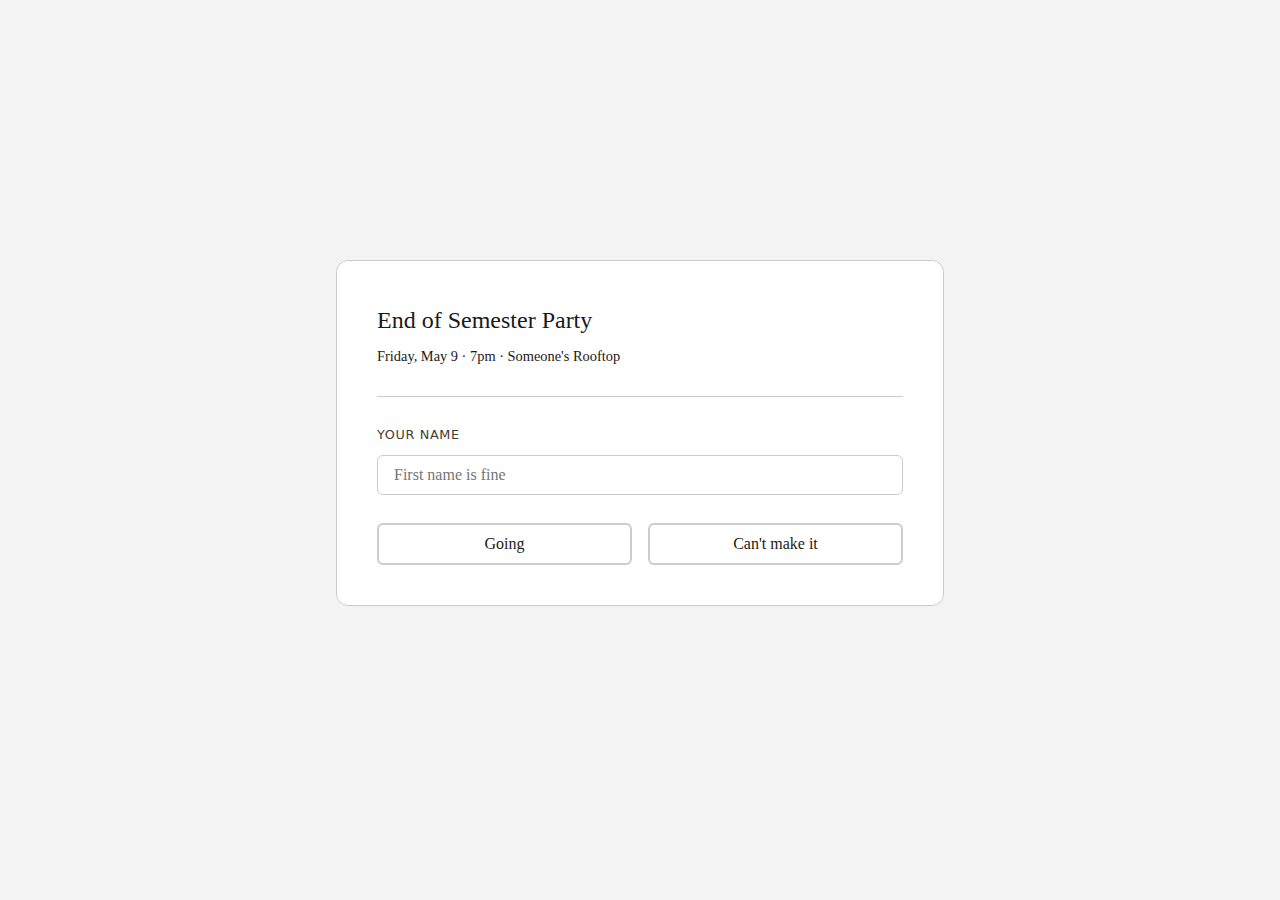
<file: index.html>
<!DOCTYPE html>
<html lang="en">
<head>
  <meta charset="UTF-8">
  <meta name="viewport" content="width=device-width, initial-scale=1.0">
  <title>Tutorial 4: JavaScript Fundamentals</title>
  <link rel="stylesheet" href="assignment_4/style.css">
</head>
<body>

  <div class="page">

    <!-- ── left: the RSVP card ──────────────────────────────── -->
    <div class="card" id="rsvp-card">

      <div class="event-header">
        <h1 class="event-title">End of Semester Party</h1>
        <p class="event-meta">Friday, May 9 &middot; 7pm &middot; Someone's Rooftop</p>
      </div>

      <!-- string: name -->
      <div class="field">
        <label for="name-input">Your name</label>
        <input type="text" id="name-input" placeholder="First name is fine">
      </div>

      <!-- boolean: going or not -->
      <div class="rsvp-buttons">
        <button class="btn btn-yes" id="btn-yes">Going</button>
        <button class="btn btn-no"  id="btn-no">Can't make it</button>
      </div>

      <!-- number: guest count, hidden until yes -->
      <div class="guest-field hidden" id="guest-field">
        <label for="guest-input">Bringing anyone?</label>
        <input type="number" id="guest-input" value="0" min="0" max="10">
        <!-- 
          Note: type="number" still gives you a STRING from .value
          You have to convert it. We'll see this below.
        -->
      </div>

      <!-- confirmation messages, hidden until a choice is made -->
      <div class="confirmation hidden" id="confirmation"></div>
      <div class="regret     hidden" id="regret"></div>

    </div>

    <!-- ── right: tasks panel 
    <aside class="tasks-panel">

      <h2>Tutorial 4: Make HTML Interactive</h2>
      <p class="intro">
        This RSVP card has all its HTML and CSS but no behavior yet. <br />
        Let's wire up the JavaScript so it responds to the user.
      </p>

      <div class="task-group">
        <h3>Before you write any JS</h3>
        <p>Open the browser console (F12 → Console tab) and leave it open. 
           You'll use <code>console.log()</code> to check your work throughout.</p>
      </div>

      <div class="task-group">
        <h3>Task 1 — Boolean: Yes / No buttons</h3>
        <p>
          When someone clicks <strong>Going</strong>, set <code>isGoing = true</code>
          and add the <code>active</code> class to that button.
          When they click <strong>Can't make it</strong>, the opposite.
          Only one can be active at a time.
        </p>
        <p>Skills: <code>addEventListener</code>, <code>classList.add/remove</code>, boolean variables</p>
      </div>

      <div class="task-group">
        <h3>Task 2 — Show / hide: guest field</h3>
        <p>
          When someone clicks Going, <strong>remove</strong> the <code>hidden</code> class
          from <code>#guest-field</code> so the guest count appears.
          When they click Can't make it, add it back.
        </p>
        <p>Skills: <code>classList.remove</code>, <code>classList.add</code>, conditional display</p>
      </div>

      <div class="task-group">
        <h3>Task 3 — String: confirmation message</h3>
        <p>
          After a choice is made, show a message in <code>#confirmation</code> or 
          <code>#regret</code>. Use the name from the input.
          Use a template literal: <code>`${getName()} is coming!`</code>
        </p>
        <p>
          A helper function <code>getName()</code> is already written for you in 
          <code>script.js</code> — read it and understand what it does before using it.
        </p>
        <p>Skills: template literals, <code>textContent</code>, showing hidden elements</p>
      </div>

      <div class="task-group">
        <h3>Task 4 — Number: guest count</h3>
        <p>
          Update the confirmation message to include how many guests they're bringing.
          Watch out: <code>guestInput.value</code> is a <strong>string</strong>, not a number.
          Try logging it with <code>typeof</code> to see for yourself.
          Use <code>Number()</code> to convert it.
        </p>
        <p>
          Stretch: handle the difference between 0 guests ("flying solo") and 
          1 guest ("1 guest") and 2+ guests ("2 guests").
        </p>
        <p>Skills: type conversion, <code>Number()</code>, conditionals</p>
      </div>

      <div class="task-group">
        <h3>Task 5 — Live update</h3>
        <p>
          Add <code>input</code> event listeners to both the name field and the guest
          count field so the confirmation message updates as the user types —
          not just when they first click the button.
        </p>
        <p>Skills: <code>addEventListener('input', ...)</code>, reactive updates</p>
      </div>

      <div class="task-group task-stretch">
        <h3>Stretch — Operators and comparisons</h3>
        <p>
          Add a running total below the guest field: 
          "X people confirmed so far" — where X is the number of guests plus 1 (the person themselves).
        </p>
        <p>
          Or: disable the Going button if the name field is empty.
          Check <code>nameInput.value.trim() === ''</code> on every input event.
        </p>
      </div>

    </aside>
    ───────────────────────────────── -->

  </div>

  <script src="assignment_4/script.js"></script>
</body>
</html>
</file>
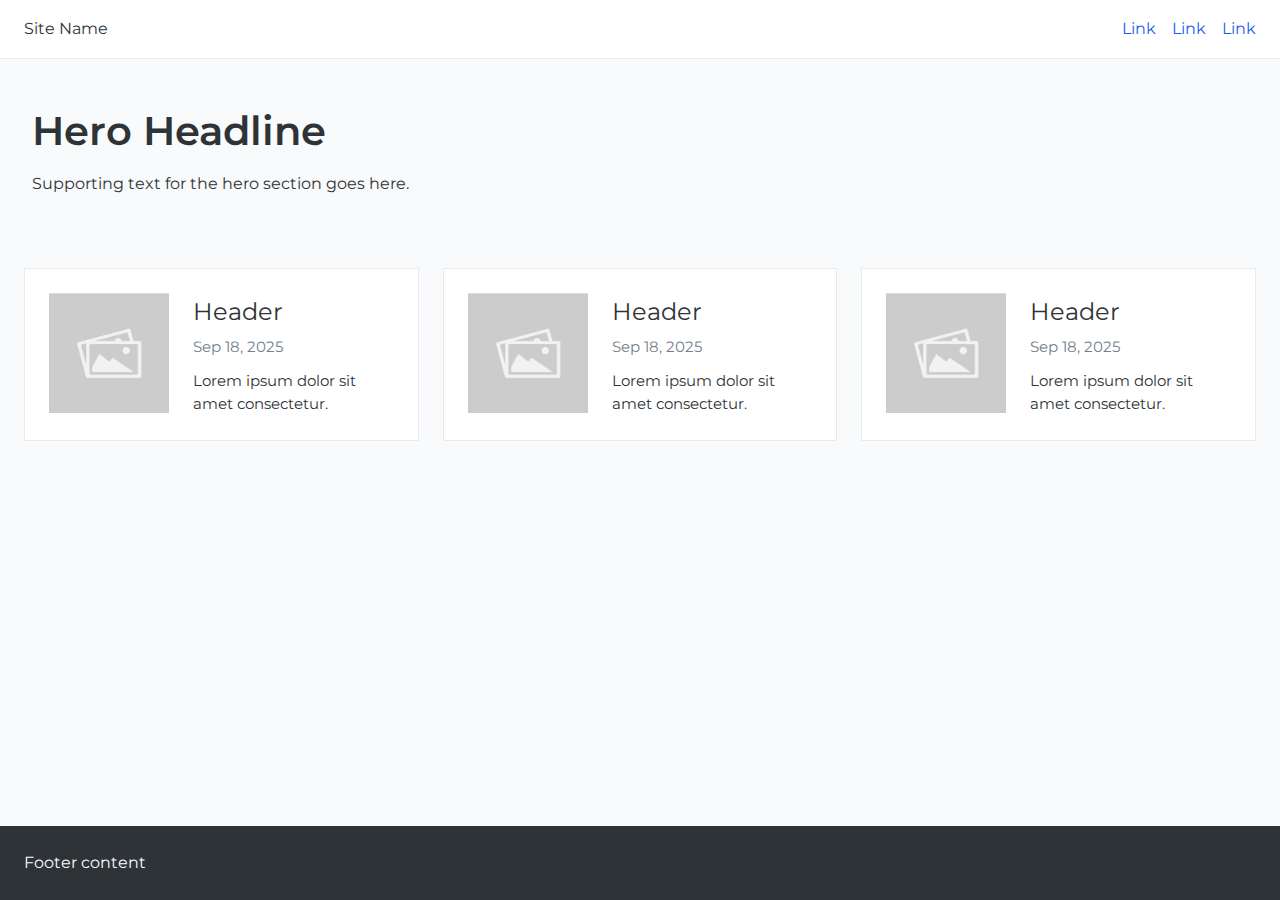
<file: assignment_2/index.html>
<!DOCTYPE html>
<html lang="en">
<head>
  <meta charset="UTF-8">
  <meta name="viewport" content="width=device-width, initial-scale=1.0">
  <title>Tutorial 3: Grid Layout</title>
  <link rel="stylesheet" href="style.css">
</head>

<body class="page-layout">

  <header class="site-header">
    <nav class="header-nav">
      <!-- Style this flexible nav component -->
      <span class="logo">Site Name</span>
      <ul class="nav-links">
        <li><a href="#">Link</a></li>
        <li><a href="#">Link</a></li>
        <li><a href="#">Link</a></li>
      </ul>
    </nav>
  </header>

  <main class="hero-section">
    <h1>Hero Headline</h1>
    <p>Supporting text for the hero section goes here.</p>
  </main>

  <section class="list-section">
    <div class="list-item">
      <div class="card-image">
        <img src="./Thumbnail.jpg" alt="Thumbnail">
      </div>
      <div class="card-content">
        <h3>Header</h3>
        <p class = "date">Sep 18, 2025</p>
        <p>Lorem ipsum dolor sit amet consectetur.</p>
      </div>
    </div>

    <div class="list-item">
      <div class="card-image">
        <img src="./Thumbnail.jpg" alt="Thumbnail">
      </div>
      <div class="card-content">
        <h3>Header</h3>
        <p class = "date">Sep 18, 2025</p>
        <p>Lorem ipsum dolor sit amet consectetur.</p>
      </div>
    </div>

    <div class="list-item">
      <div class="card-image">
        <img src="./Thumbnail.jpg" alt="Thumbnail">
      </div>
      <div class="card-content">
        <h3>Header</h3>
        <p class = "date">Sep 18, 2025</p>
        <p>Lorem ipsum dolor sit amet consectetur.</p>
      </div>
    </div>
  </section>
  
  <footer class="site-footer">
    <p>Footer content</p>
  </footer>
</body>
</html>
</file>
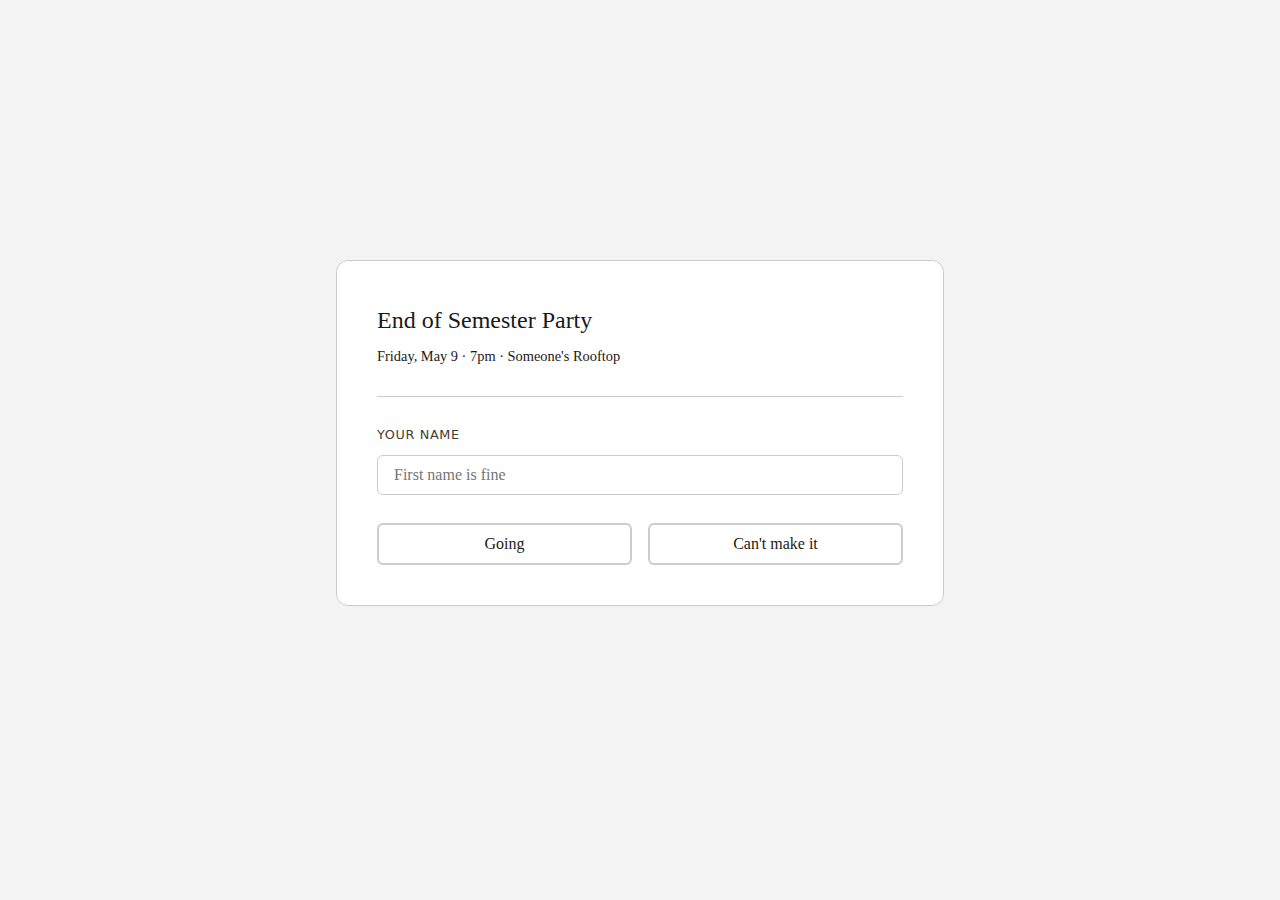
<file: assignment_4/index.html>
<!DOCTYPE html>
<html lang="en">
<head>
  <meta charset="UTF-8">
  <meta name="viewport" content="width=device-width, initial-scale=1.0">
  <title>Tutorial 4: JavaScript Fundamentals</title>
  <link rel="stylesheet" href="style.css">
</head>
<body>

  <div class="page">

    <!-- ── left: the RSVP card ──────────────────────────────── -->
    <div class="card" id="rsvp-card">

      <div class="event-header">
        <h1 class="event-title">End of Semester Party</h1>
        <p class="event-meta">Friday, May 9 &middot; 7pm &middot; Someone's Rooftop</p>
      </div>

      <!-- string: name -->
      <div class="field">
        <label for="name-input">Your name</label>
        <input type="text" id="name-input" placeholder="First name is fine">
      </div>

      <!-- boolean: going or not -->
      <div class="rsvp-buttons">
        <button class="btn btn-yes" id="btn-yes">Going</button>
        <button class="btn btn-no"  id="btn-no">Can't make it</button>
      </div>

      <!-- number: guest count, hidden until yes -->
      <div class="guest-field hidden" id="guest-field">
        <label for="guest-input">Bringing anyone?</label>
        <input type="number" id="guest-input" value="0" min="0" max="10">
        <!-- 
          Note: type="number" still gives you a STRING from .value
          You have to convert it. We'll see this below.
        -->
      </div>

      <!-- confirmation messages, hidden until a choice is made -->
      <div class="confirmation hidden" id="confirmation"></div>
      <div class="regret     hidden" id="regret"></div>

    </div>

    <!-- ── right: tasks panel 
    <aside class="tasks-panel">

      <h2>Tutorial 4: Make HTML Interactive</h2>
      <p class="intro">
        This RSVP card has all its HTML and CSS but no behavior yet. <br />
        Let's wire up the JavaScript so it responds to the user.
      </p>

      <div class="task-group">
        <h3>Before you write any JS</h3>
        <p>Open the browser console (F12 → Console tab) and leave it open. 
           You'll use <code>console.log()</code> to check your work throughout.</p>
      </div>

      <div class="task-group">
        <h3>Task 1 — Boolean: Yes / No buttons</h3>
        <p>
          When someone clicks <strong>Going</strong>, set <code>isGoing = true</code>
          and add the <code>active</code> class to that button.
          When they click <strong>Can't make it</strong>, the opposite.
          Only one can be active at a time.
        </p>
        <p>Skills: <code>addEventListener</code>, <code>classList.add/remove</code>, boolean variables</p>
      </div>

      <div class="task-group">
        <h3>Task 2 — Show / hide: guest field</h3>
        <p>
          When someone clicks Going, <strong>remove</strong> the <code>hidden</code> class
          from <code>#guest-field</code> so the guest count appears.
          When they click Can't make it, add it back.
        </p>
        <p>Skills: <code>classList.remove</code>, <code>classList.add</code>, conditional display</p>
      </div>

      <div class="task-group">
        <h3>Task 3 — String: confirmation message</h3>
        <p>
          After a choice is made, show a message in <code>#confirmation</code> or 
          <code>#regret</code>. Use the name from the input.
          Use a template literal: <code>`${getName()} is coming!`</code>
        </p>
        <p>
          A helper function <code>getName()</code> is already written for you in 
          <code>script.js</code> — read it and understand what it does before using it.
        </p>
        <p>Skills: template literals, <code>textContent</code>, showing hidden elements</p>
      </div>

      <div class="task-group">
        <h3>Task 4 — Number: guest count</h3>
        <p>
          Update the confirmation message to include how many guests they're bringing.
          Watch out: <code>guestInput.value</code> is a <strong>string</strong>, not a number.
          Try logging it with <code>typeof</code> to see for yourself.
          Use <code>Number()</code> to convert it.
        </p>
        <p>
          Stretch: handle the difference between 0 guests ("flying solo") and 
          1 guest ("1 guest") and 2+ guests ("2 guests").
        </p>
        <p>Skills: type conversion, <code>Number()</code>, conditionals</p>
      </div>

      <div class="task-group">
        <h3>Task 5 — Live update</h3>
        <p>
          Add <code>input</code> event listeners to both the name field and the guest
          count field so the confirmation message updates as the user types —
          not just when they first click the button.
        </p>
        <p>Skills: <code>addEventListener('input', ...)</code>, reactive updates</p>
      </div>

      <div class="task-group task-stretch">
        <h3>Stretch — Operators and comparisons</h3>
        <p>
          Add a running total below the guest field: 
          "X people confirmed so far" — where X is the number of guests plus 1 (the person themselves).
        </p>
        <p>
          Or: disable the Going button if the name field is empty.
          Check <code>nameInput.value.trim() === ''</code> on every input event.
        </p>
      </div>

    </aside>
    ───────────────────────────────── -->

  </div>

  <script src="script.js"></script>
</body>
</html>
</file>
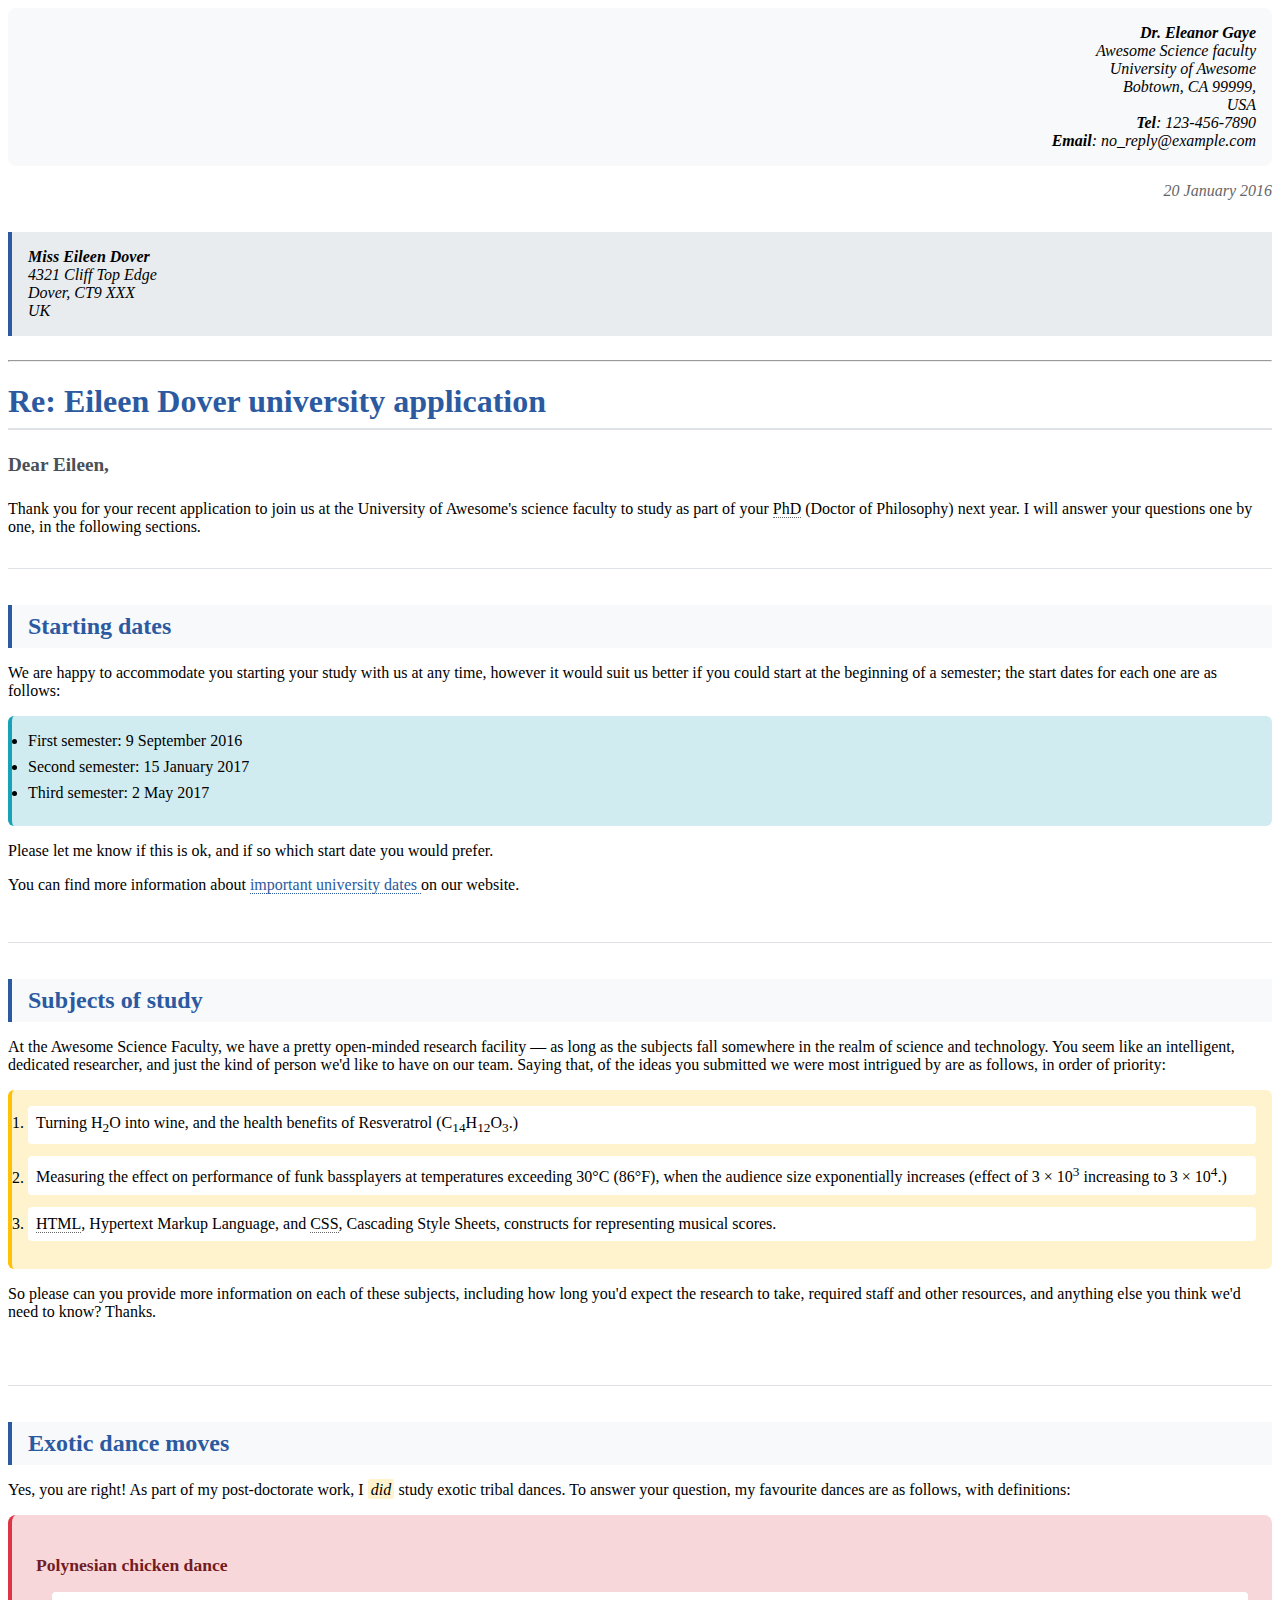
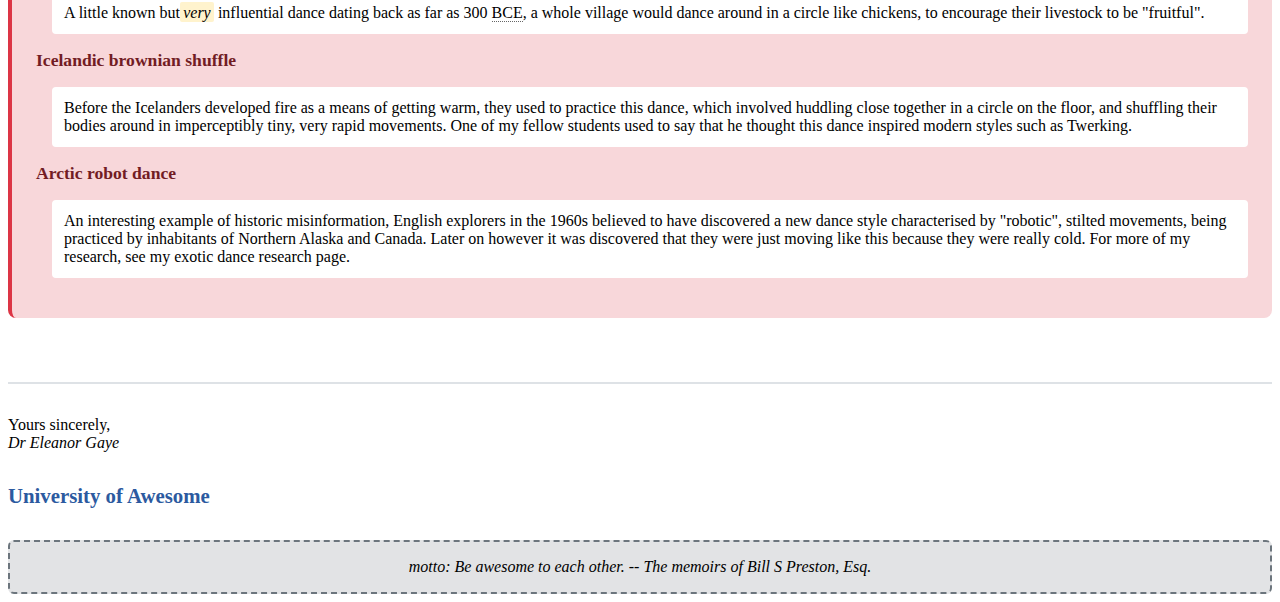
<file: tutorial_1/index.html>
<!DOCTYPE html>
<html lang = “en”>
<head> 
    <link rel="stylesheet" href="letter_styles.css">
    <title> tutorial_1 </title>
</head>
<body>

<em>
<address class = "sender-info"><strong>Dr. Eleanor Gaye</strong><br>
Awesome Science faculty<br>
University of Awesome<br>
Bobtown, CA 99999,<br>
USA

<br><strong>Tel</strong>: 123-456-7890<br>
<strong>Email</strong>: no_reply@example.com<br></address>
    
<div class = "letter-date">20 January 2016</div>
    
<address class = "recipient-info"><strong>Miss Eileen Dover</strong><br>
4321 Cliff Top Edge<br>
Dover, CT9 XXX<br>
UK
</em></address>

<hr><div>
<h1 class = "letter-subject"> Re: Eileen Dover university application </h1></div> 
<header class = "letter-greeting"> Dear Eileen, </header>
<p class = "letter-paragraph"> Thank you for your recent application to join us at the University of Awesome's science faculty to study as part of your <abbr class = "abbreviation">PhD</abbr> (Doctor of Philosophy) next year. I will answer your questions one by one, in the following sections.
</p>

<div class = "content-section"> 
<h2 class = "section-heading">Starting dates</h2>
<p>We are happy to accommodate you starting your study with us at any time, however it would suit us better if you could start at the beginning of a semester; the start dates for each one are as follows:
</p>
<ul class = "semester-dates"><li>First semester: 9 September 2016</li>
    <li>Second semester: 15 January 2017</li>
    <li>Third semester: 2 May 2017</li></ul>   

<p>Please let me know if this is ok, and if so which start date you would prefer. </p>

You can find more information about <a class = "letter-link"> important university dates </a> on our website. 
</div>

<div class = "content-section">
<h2 class = "section-heading">Subjects of study</h2>
<p>At the Awesome Science Faculty, we have a pretty open-minded research facility — as long as the subjects fall somewhere in the realm of science and technology. You seem like an intelligent, dedicated researcher, and just the kind of person we'd like to have on our team. Saying that, of the ideas you submitted we were most intrigued by are as follows, in order of priority:
</p>

<ol class = "priority-list"><li>Turning H<sub class = "subscript, .superscript">2</sub>O into wine, and the health benefits of Resveratrol (C<sub class = "subscript, .superscript">14</sub>H<sub class = "subscript, .superscript">12</sub>O<sub class = "subscript, .superscript">3</sub>.)</li>
<li>Measuring the effect on performance of funk bassplayers at temperatures exceeding 30°C (86°F), when the audience size exponentially increases (effect of 3 × 10<sup class = "subscript, .superscript">3</sup> increasing to 3 × 10<sup class = "subscript, .superscript">4</sup>.)</li>
<li><abbr class = "abbreviation">HTML</abbr>, Hypertext Markup Language, and <abbr class = "abbreviation">CSS</abbr>, Cascading Style Sheets, constructs for representing musical scores.</li>
</ol>
<p>So please can you provide more information on each of these subjects, including how long you'd expect the research to take, required staff and other resources, and anything else you think we'd need to know? Thanks.</p>
</div>

<div class = "content-section">
<h2 class = "section-heading">Exotic dance moves</h2>
<p>Yes, you are right! As part of my post-doctorate work, I <em class = "emphasis">did</em> study exotic tribal dances. To answer your question, my favourite dances are as follows, with definitions:
</p>
<div class = "dance-definitions">
<h3 class = "dance-term">Polynesian chicken dance</h3>
<p class = "dance-definition">A little known but<em class = "emphasis">very</em> influential dance dating back as far as 300 <abbr class = "abbreviation">BCE</abbr>, a whole village would dance around in a circle like chickens, to encourage their livestock to be "fruitful".
<h3 class = "dance-term">Icelandic brownian shuffle</h3>
<p class = "dance-definition">Before the Icelanders developed fire as a means of getting warm, they used to practice this dance, which involved huddling close together in a circle on the floor, and shuffling their bodies around in imperceptibly tiny, very rapid movements. One of my fellow students used to say that he thought this dance inspired modern styles such as Twerking.
<h3 class = "dance-term">Arctic robot dance</h3>
<p class = "dance-definition">An interesting example of historic misinformation, English explorers in the 1960s believed to have discovered a new dance style characterised by "robotic", stilted movements, being practiced by inhabitants of Northern Alaska and Canada. Later on however it was discovered that they were just moving like this because they were really cold.
For more of my research, see my exotic dance research page.</p>
</div>
</div>

<div class = "letter-closing">Yours sincerely,</div>
<div class = "closing-phrase">Dr Eleanor Gaye</div>
<div class = "signature">University of Awesome</div>
<div class = "university-motto"> motto: Be awesome to each other. -- The memoirs of Bill S Preston, Esq. </div>

</body>
</html>
</file>
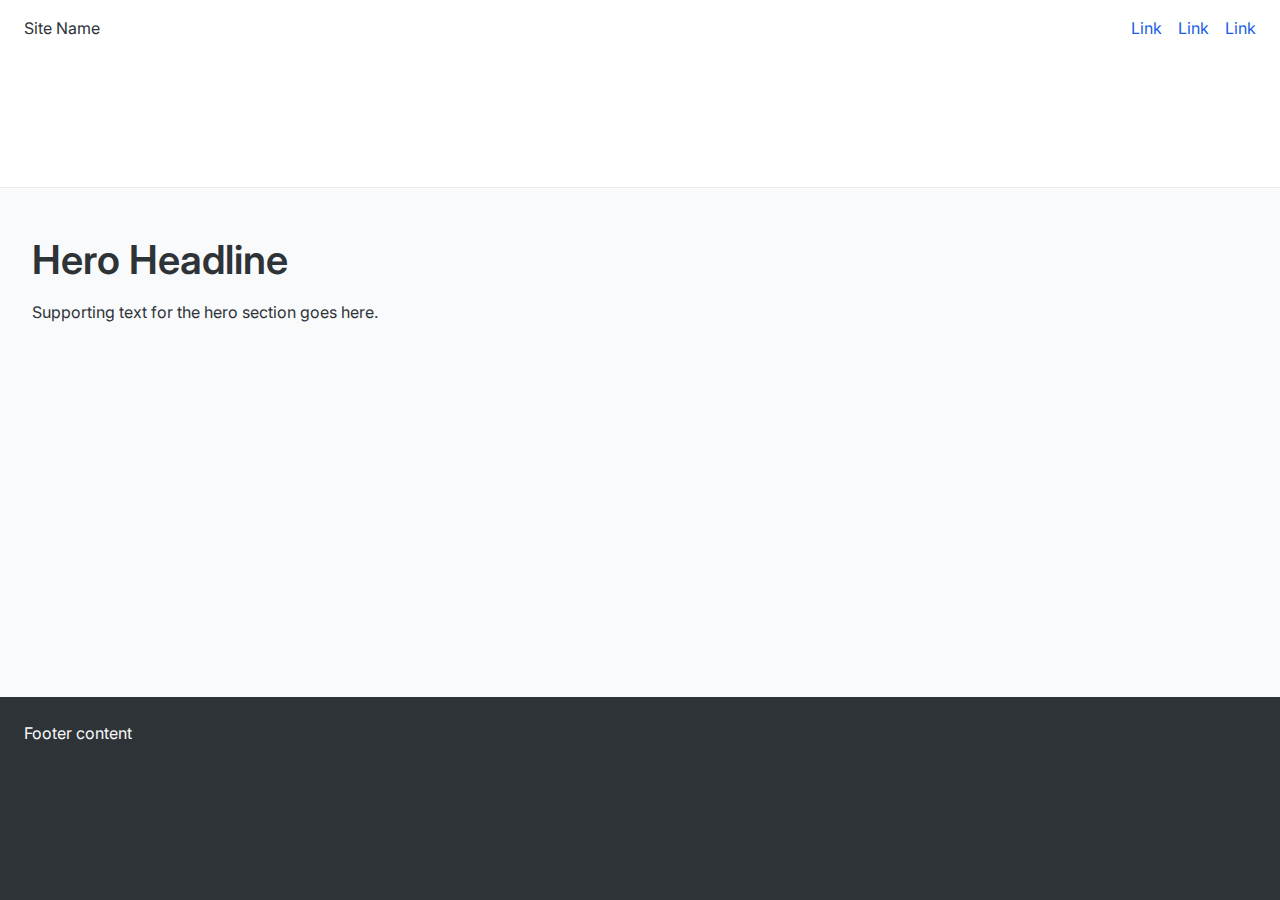
<file: tutorial_2/tutorial_2.html>
<!DOCTYPE html>
<html lang="en">
<head>
  <meta charset="UTF-8">
  <meta name="viewport" content="width=device-width, initial-scale=1.0">
  <title>Tutorial 3: Grid Layout</title>
  <link rel="stylesheet" href="style.css">
</head>
<body class="page-layout">
  <header class="site-header">
    <nav class="header-nav">
      <!-- Style this flexible nav component -->
      <span class="logo">Site Name</span>
      <ul class="nav-links">
        <li><a href="#">Link</a></li>
        <li><a href="#">Link</a></li>
        <li><a href="#">Link</a></li>
      </ul>
    </nav>
  </header>
  <main class="hero-section">
    <h1>Hero Headline</h1>
    <p>Supporting text for the hero section goes here.</p>
  </main>
  
  <section class="list-section">
    <!-- Add your repeating component in here -->
  </section>
  
  <footer class="site-footer">
    <p>Footer content</p>
  </footer>
</body>
</html>
</file>
<file: assignment_4/style.css>
/* =====================================================
   TUTORIAL 4: JAVASCRIPT FUNDAMENTALS
   Reinforcing: CSS variables, grid, flexbox
   ===================================================== */

:root {
    /* color */
    --color-bg: #f3f3f3;
    --color-card: #ffffff;
    --color-text: #1a1917;
    --color-muted: #433d34;
    --color-border: #cccccc;
    --color-accent: #fcd44b;

    --color-yes: #4a90a4;
    --color-yes-light: hsl(195, 38%, 92%);
    /* derived */
    --color-no: #924978;
    --color-no-light: hsl(0, 70%, 93%);
    /* derived from red, same method */

    --color-task-bg: #fcfcfc;
    --color-task-border: #cccccc;
    --color-stretch: #fff9d8;

    /* spacing */
    --space-xs: 0.375rem;
    --space-sm: 0.625rem;
    --space-md: 1rem;
    --space-lg: 1.75rem;
    --space-xl: 2.5rem;

    /* shape */
    --radius: 0.75rem;
    --radius-sm: 0.375rem;
}

/* ── reset ──────────────────────────────────────────── */
*,
*::before,
*::after {
    box-sizing: border-box;
    margin: 0;
    padding: 0;
}

body {
    font-family: Georgia, serif;
    background: var(--color-bg);
    color: var(--color-text);
    min-height: 100vh;
    align-items: center; 
    justify-content: center;
    padding: var(--space-lg);
    line-height: 1.6;
}

/* ── page layout: card + tasks side by side ─────────── */
.page {
    display: grid;
    grid-template-columns: 26rem 1fr;
    gap: var(--space-xl);
    align-items: center;
    max-width: 72rem;
    min-height: 90vh;
    margin: 0 auto;
    display: flex;
}

@media (max-width: 52rem) {
    .page {
        grid-template-columns: 1fr;
    }
}

/* ── RSVP card ──────────────────────────────────────── */
.card {
    background: var(--color-card);
    border: 1px solid var(--color-border);
    border-radius: var(--radius);
    padding: var(--space-xl);
    display: grid;
    gap: var(--space-lg);
    max-width: 38rem;
    width: 100%;
    height: 20%;
    margin: 4rem auto;
}

.event-header {
    display: grid;
    gap: var(--space-xs);
    padding-bottom: var(--space-lg);
    border-bottom: 1px solid var(--color-border);
}

.event-title {
    font-size: 1.5rem;
    font-weight: normal;
}

.event-meta {
    font-size: 0.9rem;
}

/* ── inputs ─────────────────────────────────────────── */
.field,
.guest-field {
    display: grid;
    gap: var(--space-sm);
}

label {
    font-size: 0.8rem;
    text-transform: uppercase;
    letter-spacing: 0.05em;
    color: var(--color-muted);
    font-family: system-ui, sans-serif;
}

input {
    border: 1px solid var(--color-border);
    border-radius: var(--radius-sm);
    padding: var(--space-sm) var(--space-md);
    font-family: inherit;
    font-size: 1rem;
    color: var(--color-text);
    width: 100%;
    background: var(--color-card);
}

input:focus {
    outline: 2px solid var(--color-accent);
    outline-offset: 2px;
    border-color: transparent;
}

/* ── yes / no buttons ───────────────────────────────── */
.rsvp-buttons {
    display: flex;
    gap: var(--space-md);
}

.btn {
    flex: 1;
    padding: var(--space-sm) var(--space-md);
    border: 2px solid var(--color-border);
    border-radius: var(--radius-sm);
    background: var(--color-card);
    font-family: inherit;
    font-size: 1rem;
    cursor: pointer;
    color: var(--color-text);
    transition: background 0.15s ease, border-color 0.15s ease, color 0.15s ease;
}

.btn:hover {
    border-color: var(--color-muted);
}

/* active states — JS adds/removes the .active class */
.btn-yes.active {
    background: var(--color-yes-light);
    border-color: var(--color-yes);
    color: var(--color-yes);
}

.btn-no.active {
    background: var(--color-no-light);
    border-color: var(--color-no);
    color: var(--color-no);
}

/* ── response messages ──────────────────────────────── */
.confirmation {
    background: var(--color-yes-light);
    color: var(--color-yes);
    border-radius: var(--radius-sm);
    padding: var(--space-md);
    font-size: 0.95rem;
    line-height: 1.5;
}

.regret {
    background: var(--color-no-light);
    color: var(--color-no);
    border-radius: var(--radius-sm);
    padding: var(--space-md);
    font-size: 0.95rem;
}

/* ── utility ─────────────────────────────────────────── */
.hidden {
    display: none;
}

/* ── tasks panel ─────────────────────────────────────── */
.tasks-panel {
    display: grid;
    gap: var(--space-lg);
    font-family: system-ui, sans-serif;
}

.tasks-panel h2 {
    font-size: 1.3rem;
    font-weight: 600;
    background: var(--color-accent);
    padding: 0.2rem 1rem;
}

.tasks-panel .intro {
    font-size: 0.95rem;
}

.task-group {
    background: var(--color-task-bg);
    border: 1px solid var(--color-task-border);
    border-radius: var(--radius-sm);
    padding: var(--space-lg);
    display: grid;
    gap: var(--space-sm);
}

.task-group h3 {
    font-size: 0.95rem;
    font-weight: 600;
    text-transform: uppercase;
    letter-spacing: 0.04em;
    color: var(--color-text);

    border-left: 0.8rem solid var(--color-accent);
    padding-left: 0.6rem;
}

.task-group p {
    font-size: 0.9rem;
    color: var(--color-muted);
    line-height: 1.6;
}

.task-group code {
    font-family: "Monaco", "Menlo", monospace;
    font-size: 0.85em;
    background: rgba(0, 0, 0, 0.06);
    padding: 0.1em 0.35em;
    border-radius: 0.2rem;
    color: var(--color-text);
}

.task-stretch {
    background: var(--color-stretch);
    border-color: #e6c84a;
}
</file>
<file: assignment_2/style.css>
/* ===========================================
   TUTORIAL 3: CSS GRID LAYOUT
   
   Your tasks:
   1. Define the page grid on .page-layout
   2. Assign grid-area to each section
   3. Make .list-section items flow with Flexbox
   4. Add mobile breakpoint under 48rem
   =========================================== */

/* External font - add your choice from Google Fonts, Inter will not be graded */
@import url('https://fonts.googleapis.com/css2?family=Montserrat:wght@400;600&display=swap');

:root {
  /* Spacing scale */
  --spacing-xs: 0.25rem;
  --spacing-sm: 0.5rem;
  --spacing-md: 1rem;
  --spacing-lg: 1.5rem;
  --spacing-xl: 2rem;
  
  /* Colors - customize these */
  --color-bg: hsl(210, 20%, 98%);
  --color-surface: hsl(0, 0%, 100%);
  --color-text: hsl(210, 10%, 20%);
  --color-text-muted: hsl(210, 10%, 50%);
  --color-accent: hsl(220, 80%, 50%);
  --color-border: hsla(210, 10%, 20%, 0.1);
  
  /* Typography */
  --font-body: 'Montserrat', sans-serif;
  --font-display: 'Montserrat', sans-serif;
}

/* Reset */
*, *::before, *::after {
  box-sizing: border-box;
  margin: 0;
}

body {
  font-family: var(--font-body);
  background: var(--color-bg);
  color: var(--color-text);
  line-height: 1.6;
}

/* ===========================================
   TASK 1: PAGE GRID STRUCTURE
   
   Define your grid here. You need:
   - grid-template-areas for the layout map
   - grid-template-columns for column widths
   - grid-template-rows for row heights
   - min-height: 100vh to fill the viewport
   - gap for spacing between regions
   =========================================== */

.page-layout {
  display: grid;

  grid-template-areas: 
    "header"
    "hero"
    "list"
    "footer";

  grid-template-columns: 1fr; 
  grid-template-rows: auto auto 1fr auto; 
  min-height: 100vh;
  gap: var(--spacing-md);
}

/* ===========================================
   TASK 2: ASSIGN GRID AREAS
   
   Connect each section to its named area
   =========================================== */

.site-header {
  grid-area: header;
  background: var(--color-surface);
  padding: var(--spacing-md) var(--spacing-lg);
  border-bottom: 1px solid var(--color-border);
}

.hero-section {
  grid-area: hero;
  padding: var(--spacing-xl);
}

.list-section {
  grid-area: list;
  padding: var(--spacing-lg);
}

.site-footer {
  grid-area: footer;
  background: var(--color-text);
  color: var(--color-bg);
  padding: var(--spacing-lg);
  /* NOTE: Footer should not exceed main content width */
}

/* ===========================================
   TASK 3: FLEXBOX FOR COMPONENTS
   
   Use Flexbox to arrange items WITHIN grid regions
   =========================================== */

.header-nav {
  display: flex;
  justify-content: space-between;
  align-items: center;
}

.nav-links {
  display: flex;
  gap: var(--spacing-md);
  list-style: none;
  padding: 0;
}

/* Make list items flow horizontally on large screens */
.list-section {
  grid-area: list;
  padding: var(--spacing-lg);
  display: flex;
  gap: var(--spacing-lg);
  flex-wrap: nowrap;
  align-items: flex-start;
}

.card-image img {
  width: 100%;
  object-fit: cover;
  border-radius: 0rem;
}

.list-item {
  flex: 1;
  display: grid;
  grid-template-columns: 120px 1fr;
  gap: var(--spacing-lg);
  align-items: start;
  padding: var(--spacing-lg);
  border-radius: 0 rem;
  border: 1px solid var(--color-border);
  background: var(--color-surface);
  flex: 1 1 320px;
}

.list-item h3 {
  font-size: 1.5rem; 
  font-weight: 400;
  margin: 0;
}

.list-item p {
  flex: 1;
  font-size: 0.95rem;
  line-height: 1.5;
}

.date {
  font-size: 0.9rem;
  color: var(--color-text-muted);
  margin-top: 0;
  margin-bottom: var(--spacing-sm);
}

.list-item > div {
  display: flex;
  flex-direction: column;
  gap: var(--spacing-xs); 
}

/* ===========================================
   TASK 4: RESPONSIVE BREAKPOINT
   
   Under 48rem:
   - Stack all grid regions vertically
   - List items should stack vertically too
   =========================================== */

@media (max-width: 48rem) {
  .page-layout {
    grid-template-areas:
      "header"
      "hero"
      "list"
      "footer";

    grid-template-columns: 1fr;
  }
  
  .list-section {
    flex-direction: column;
  }
  
  .list-item {
    flex: 1 1 100%;
  }
}

/* ===========================================
   TYPOGRAPHY (provided)
   =========================================== */

h1 {
  font-family: var(--font-display);
  font-size: 2.5rem;
  font-weight: 600;
  line-height: 1.2;
  margin-bottom: var(--spacing-md);
}

a {
  color: var(--color-accent);
  text-decoration: none;
}

a:hover {
  text-decoration: underline;
}
</file>
<file: tutorial_1/letter_styles.css>
/* =====================================================
   TUTORIAL 2: CSS DETECTIVE CHALLENGE
   =====================================================
   
   Add the correct CSS classes to your HTML 
   letter so it matches this styling specification.
   
   Look at each selector below and figure out what HTML
   elements need which classes to make this work
 
   ===================================================== */

/* DOCUMENT FOUNDATION */
.letter-document {
    max-width: 800px;
    margin: 0 auto;
    padding: 2rem;
    font-family: Georgia, 'Times New Roman', serif;
    line-height: 1.6;
    color: #333;
    background-color: #fefefe;
}

/* LETTER HEADER STYLING */
.letter-header {
    border-bottom: 3px solid #2c5aa0;
    margin-bottom: 2rem;
    padding-bottom: 1rem;
}

.sender-info {
    text-align: right;
    background-color: #f8f9fa;
    padding: 1rem;
    border-radius: 8px;
    margin-bottom: 1rem;
}

.letter-date {
    text-align: right;
    font-style: italic;
    color: #666;
    margin-bottom: 2rem;
}

.recipient-info {
    background-color: #e9ecef;
    padding: 1rem;
    border-left: 4px solid #2c5aa0;
    margin-bottom: 1.5rem;
}

/* MAIN CONTENT STYLING */
.letter-subject {
    color: #2c5aa0;
    border-bottom: 2px solid #dee2e6;
    padding-bottom: 0.5rem;
    margin-bottom: 1.5rem;
}

.letter-greeting {
    font-size: 1.2rem;
    font-weight: bold;
    color: #495057;
}

.letter-paragraph {
    margin: 1.5rem 0;
}

/* SECTION STYLING */
.content-section {
    margin: 2rem 0;
    padding: 1rem 0;
    border-top: 1px solid #dee2e6;
}

.section-heading {
    color: #2c5aa0;
    background-color: #f8f9fa;
    padding: 0.5rem 1rem;
    border-left: 4px solid #2c5aa0;
    margin-bottom: 1rem;
}

/* LIST STYLING */
.priority-list {
    background-color: #fff3cd;
    padding: 1rem;
    border-radius: 6px;
    border-left: 4px solid #ffc107;
}

.priority-list li {
    margin-bottom: 0.75rem;
    padding: 0.5rem;
    background-color: white;
    border-radius: 4px;
}

.semester-dates {
    background-color: #d1ecf1;
    padding: 1rem;
    border-radius: 6px;
    border-left: 4px solid #17a2b8;
}

.semester-dates li {
    margin-bottom: 0.5rem;
    font-weight: 500;
}

/* DEFINITION LIST STYLING */
.dance-definitions {
    background-color: #f8d7da;
    padding: 1.5rem;
    border-radius: 8px;
    border-left: 4px solid #dc3545;
}

.dance-term {
    font-weight: bold;
    color: #721c24;
    font-size: 1.1rem;
    margin-top: 1rem;
    margin-bottom: 0.5rem;
}

.dance-definition {
    margin-left: 1rem;
    padding: 0.75rem;
    background-color: white;
    border-radius: 4px;
    margin-bottom: 1rem;
}

/* LETTER CLOSING */
.letter-closing {
    margin-top: 3rem;
    padding-top: 2rem;
    border-top: 2px solid #dee2e6;
}

.closing-phrase {
    font-style: italic;
    margin-bottom: 2rem;
}

.signature {
    font-size: 1.3rem;
    font-weight: bold;
    color: #2c5aa0;
    margin-bottom: 2rem;
}

.university-motto {
    background-color: #e2e3e5;
    padding: 1rem;
    border-radius: 6px;
    text-align: center;
    font-style: italic;
    border: 2px dashed #6c757d;
}

/* LINK STYLING */
.letter-link {
    color: #2c5aa0;
    text-decoration: none;
    border-bottom: 1px dotted #2c5aa0;
}

.letter-link:focus {
    outline: 2px solid #ffc107;
    outline-offset: 2px;
}

/* EMPHASIS AND FORMATTING */
.abbreviation {
    border-bottom: 1px dotted #666;
    cursor: help;
}

.subscript, .superscript {
    font-size: 0.8em;
}

.emphasis {
    background-color: #fff3cd;
    padding: 0.1rem 0.2rem;
    border-radius: 2px;
}

.citation {
    font-style: italic;
    color: #666;
}

.inline-quote {
    font-style: italic;
    color: #2c5aa0;
}

/* RESPONSIVE DESIGN */
@media (max-width: 600px) {
    .letter-document {
        padding: 1rem;
    }
    
    .sender-info,
    .recipient-info {
        padding: 0.75rem;
    }
    
    .letter-subject {
        font-size: 1.3rem;
    }
}
</file>
<file: tutorial_2/style.css>
/* ===========================================
   TUTORIAL 3: CSS GRID LAYOUT
   
   Your tasks:
   1. Define the page grid on .page-layout
   2. Assign grid-area to each section
   3. Make .list-section items flow with Flexbox
   4. Add mobile breakpoint under 48rem
   =========================================== */

/* External font - add your choice from Google Fonts, Inter will not be graded */
@import url('https://fonts.googleapis.com/css2?family=Inter:wght@400;600&display=swap');

:root {
  /* Spacing scale */
  --spacing-xs: 0.25rem;
  --spacing-sm: 0.5rem;
  --spacing-md: 1rem;
  --spacing-lg: 1.5rem;
  --spacing-xl: 2rem;
  
  /* Colors - customize these */
  --color-bg: hsl(210, 20%, 98%);
  --color-surface: hsl(0, 0%, 100%);
  --color-text: hsl(210, 10%, 20%);
  --color-text-muted: hsl(210, 10%, 50%);
  --color-accent: hsl(220, 80%, 50%);
  --color-border: hsla(210, 10%, 20%, 0.1);
  
  /* Typography */
  --font-body: 'Inter', system-ui, sans-serif;
  --font-display: 'Inter', system-ui, sans-serif; /* Change this */
}

/* Reset */
*, *::before, *::after {
  box-sizing: border-box;
  margin: 0;
}

body {
  font-family: var(--font-body);
  background: var(--color-bg);
  color: var(--color-text);
  line-height: 1.6;
}

/* ===========================================
   TASK 1: PAGE GRID STRUCTURE
   
   Define your grid here. You need:
   - grid-template-areas for the layout map
   - grid-template-columns for column widths
   - grid-template-rows for row heights
   - min-height: 100vh to fill the viewport
   - gap for spacing between regions
   =========================================== */

.page-layout {
  display: grid;
  /* YOUR CODE: grid-template-areas */
  /* YOUR CODE: grid-template-columns */
  /* YOUR CODE: grid-template-rows */
  min-height: 100vh;
  gap: var(--spacing-md);
}

/* ===========================================
   TASK 2: ASSIGN GRID AREAS
   
   Connect each section to its named area
   =========================================== */

.site-header {
  /* YOUR CODE: grid-area */
  background: var(--color-surface);
  padding: var(--spacing-md) var(--spacing-lg);
  border-bottom: 1px solid var(--color-border);
}

.hero-section {
  /* YOUR CODE: grid-area */
  padding: var(--spacing-xl);
}

.list-section {
  /* YOUR CODE: grid-area */
  padding: var(--spacing-lg);
}

.site-footer {
  /* YOUR CODE: grid-area */
  background: var(--color-text);
  color: var(--color-bg);
  padding: var(--spacing-lg);
  /* NOTE: Footer should not exceed main content width */
}

/* ===========================================
   TASK 3: FLEXBOX FOR COMPONENTS
   
   Use Flexbox to arrange items WITHIN grid regions
   =========================================== */

.header-nav {
  display: flex;
  justify-content: space-between;
  align-items: center;
}

.nav-links {
  display: flex;
  gap: var(--spacing-md);
  list-style: none;
  padding: 0;
}

/* Make list items flow horizontally on large screens */
.list-section {
  /* YOUR CODE: display flex, gap, wrap behavior */
}

.list-item {
  background: var(--color-surface);
  padding: var(--spacing-lg);
  border-radius: 0.5rem;
  border: 1px solid var(--color-border);
  /* YOUR CODE: flex-basis or width for sizing */
}

/* ===========================================
   TASK 4: RESPONSIVE BREAKPOINT
   
   Under 48rem:
   - Stack all grid regions vertically
   - List items should stack vertically too
   =========================================== */

@media (max-width: 48rem) {
  .page-layout {
    /* YOUR CODE: redefine grid-template-areas */
    /* YOUR CODE: single column layout */
  }
  
  .list-section {
    /* YOUR CODE: change flex-direction if needed */
  }
  
  .list-item {
    /* YOUR CODE: full width on mobile */
  }
}

/* ===========================================
   TYPOGRAPHY (provided)
   =========================================== */

h1 {
  font-family: var(--font-display);
  font-size: 2.5rem;
  font-weight: 600;
  line-height: 1.2;
  margin-bottom: var(--spacing-md);
}

a {
  color: var(--color-accent);
  text-decoration: none;
}

a:hover {
  text-decoration: underline;
}
</file>
